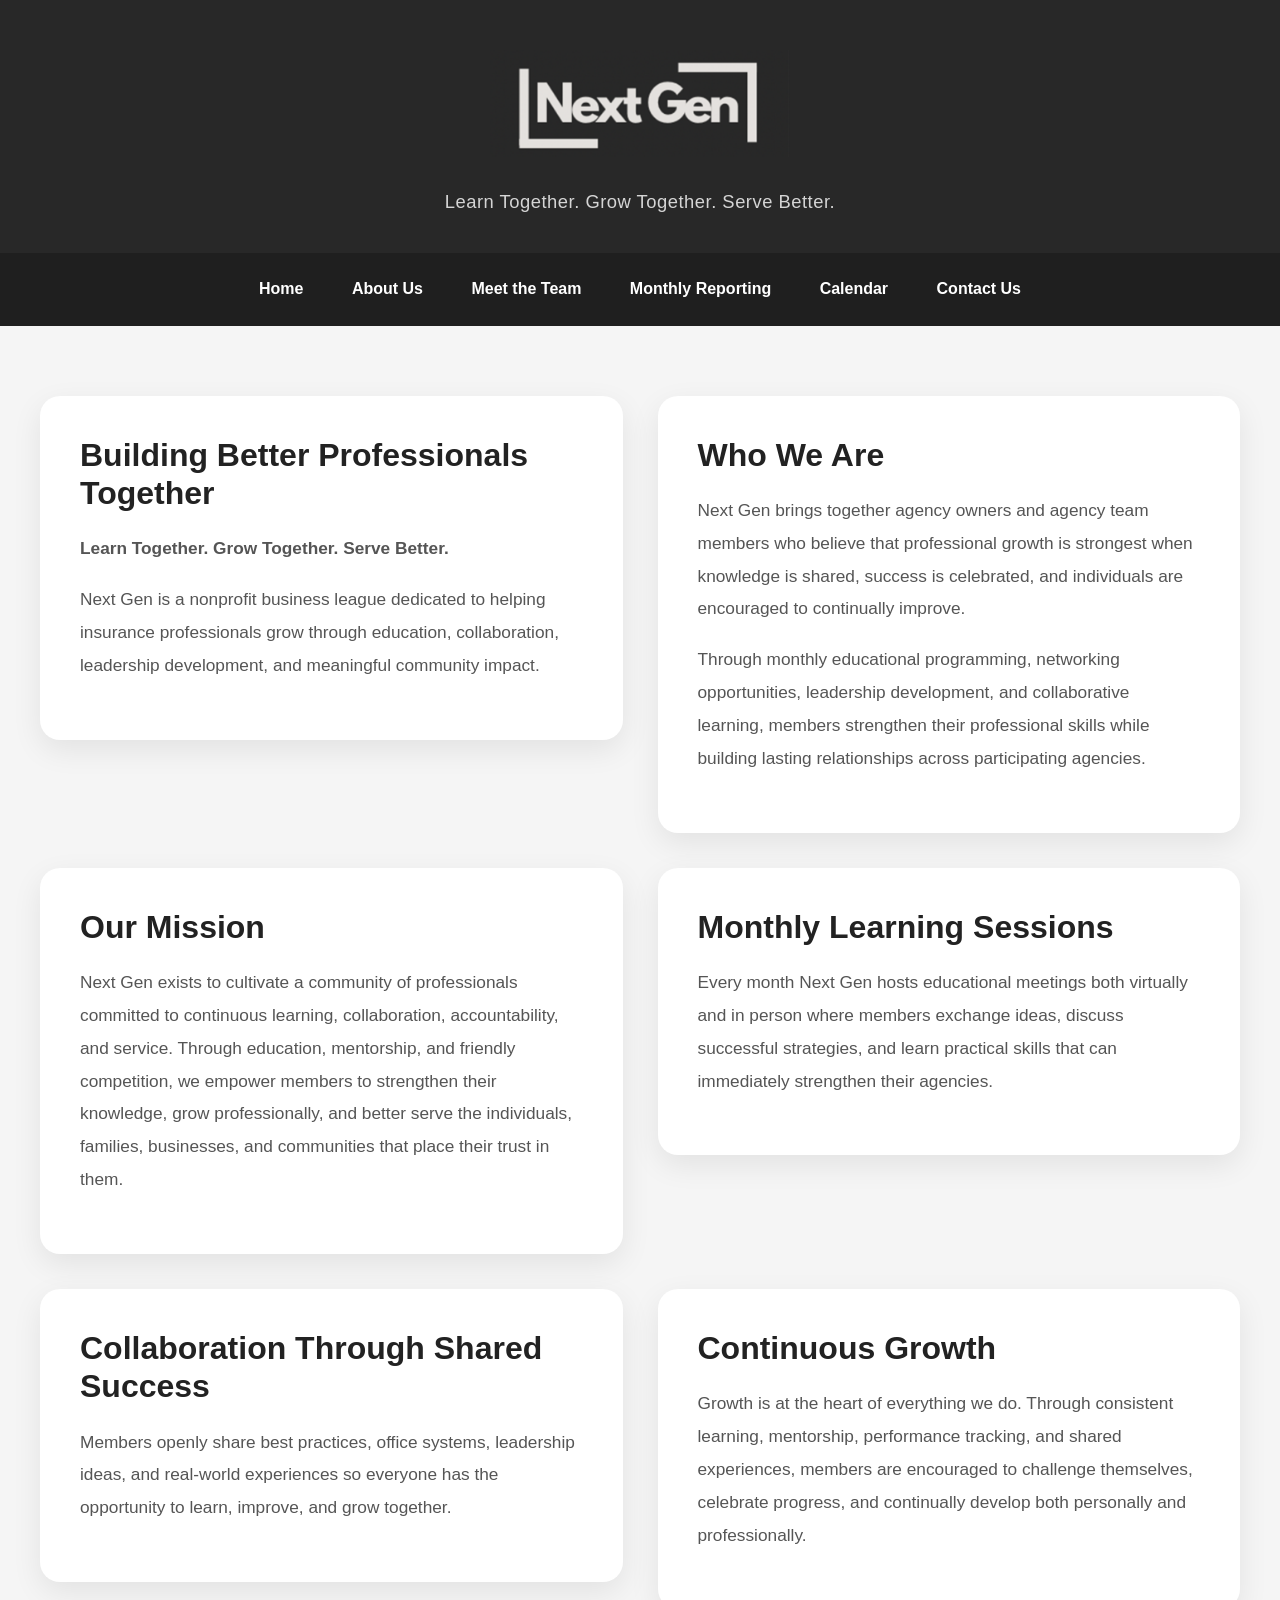
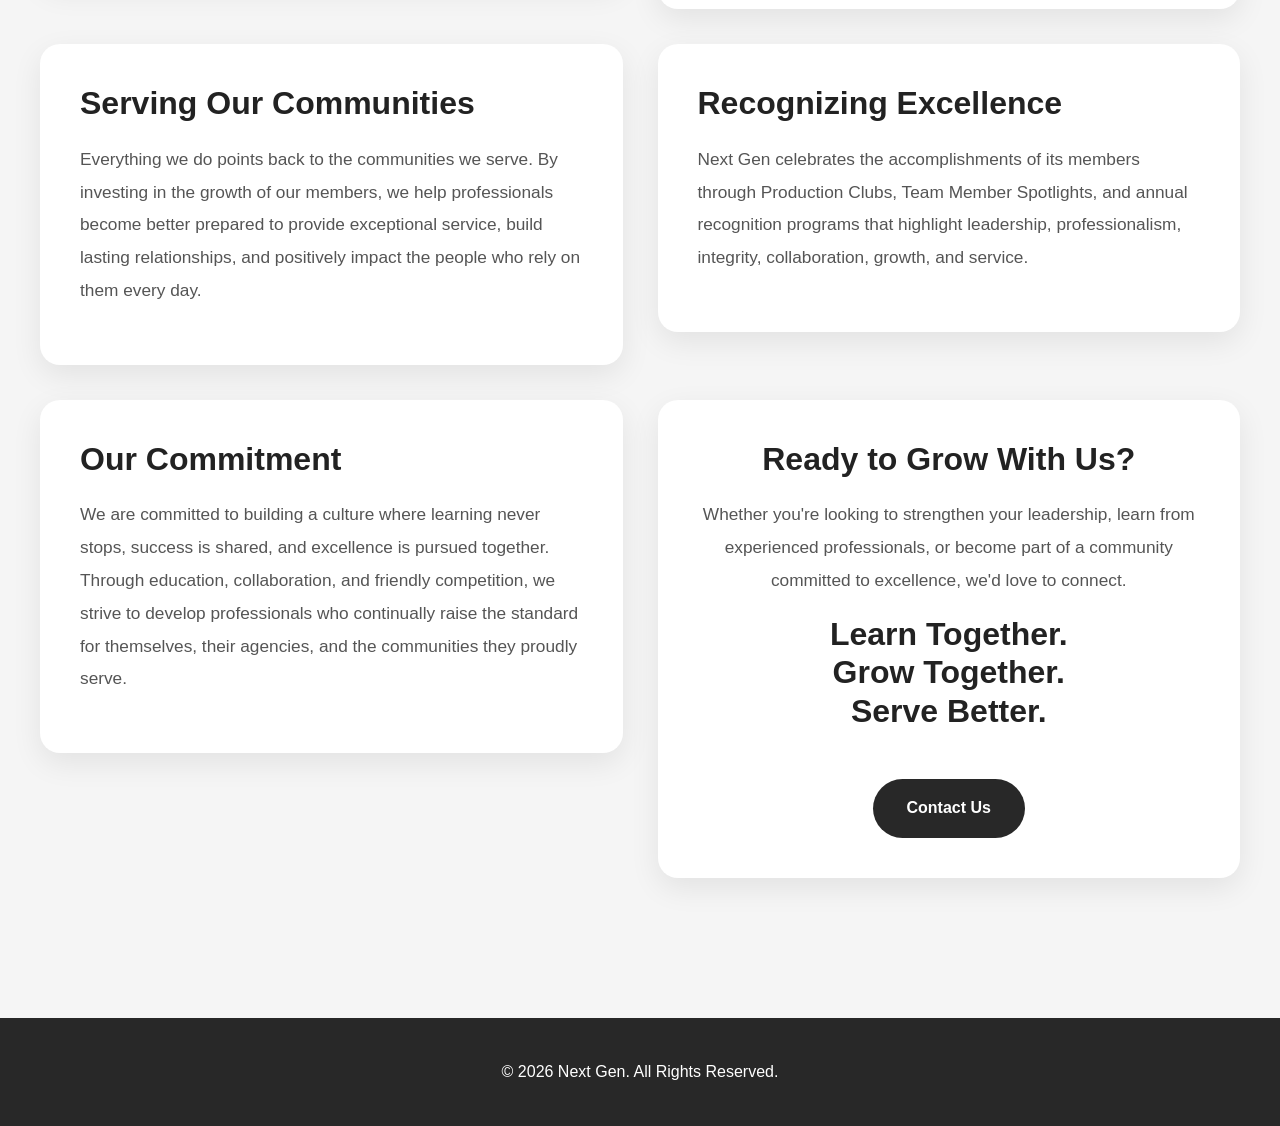
<file: about.html>
<!DOCTYPE html>
<html lang="en">
<head>
<meta charset="UTF-8">
<meta name="viewport" content="width=device-width, initial-scale=1.0">
<title>About Next Gen</title>
<link rel="stylesheet" href="style.css">
</head>
<body>

<header>
    <img src="NEXTGENLOGO.png" alt="Next Gen Logo" class="logo">
    <p>Learn Together. Grow Together. Serve Better.</p>
</header>

<nav>
    <a href="index.html">Home</a>
    <a href="about.html">About Us</a>
    <a href="team.html">Meet the Team</a>
    <a href="hours.html">Monthly Reporting</a>
    <a href="calendar.html">Calendar</a>
    <a href="contact.html">Contact Us</a>
</nav>

<section class="hero">

<div class="card">
<h1>Building Better Professionals Together</h1>
<p><strong>Learn Together. Grow Together. Serve Better.</strong></p>
<p>Next Gen is a nonprofit business league dedicated to helping insurance professionals grow through education, collaboration, leadership development, and meaningful community impact.</p>
</div>

<div class="card">
<h2>Who We Are</h2>
<p>Next Gen brings together agency owners and agency team members who believe that professional growth is strongest when knowledge is shared, success is celebrated, and individuals are encouraged to continually improve.</p>

<p>Through monthly educational programming, networking opportunities, leadership development, and collaborative learning, members strengthen their professional skills while building lasting relationships across participating agencies.</p>
</div>

<div class="card">
<h2>Our Mission</h2>

<p>Next Gen exists to cultivate a community of professionals committed to continuous learning, collaboration, accountability, and service. Through education, mentorship, and friendly competition, we empower members to strengthen their knowledge, grow professionally, and better serve the individuals, families, businesses, and communities that place their trust in them.</p>

</div>


<div class="card">
<h3>Monthly Learning Sessions</h3>
<p>Every month Next Gen hosts educational meetings both virtually and in person where members exchange ideas, discuss successful strategies, and learn practical skills that can immediately strengthen their agencies.</p>
</div>

<div class="card">
<h3>Collaboration Through Shared Success</h3>
<p>Members openly share best practices, office systems, leadership ideas, and real-world experiences so everyone has the opportunity to learn, improve, and grow together.</p>
</div>

<div class="card">

<h3>Continuous Growth</h3>

<p>

Growth is at the heart of everything we do. Through consistent learning, mentorship, performance tracking, and shared experiences, members are encouraged to challenge themselves, celebrate progress, and continually develop both personally and professionally.

</p>

</div>

<div class="card">
<h3>Serving Our Communities</h3>
<p>Everything we do points back to the communities we serve. By investing in the growth of our members, we help professionals become better prepared to provide exceptional service, build lasting relationships, and positively impact the people who rely on them every day.</p>
</div>


<div class="card">
<h2>Recognizing Excellence</h2>
<p>Next Gen celebrates the accomplishments of its members through Production Clubs, Team Member Spotlights, and annual recognition programs that highlight leadership, professionalism, integrity, collaboration, growth, and service.</p>
</div>

<div class="card">
<h2>Our Commitment</h2>
<p>We are committed to building a culture where learning never stops, success is shared, and excellence is pursued together. Through education, collaboration, and friendly competition, we strive to develop professionals who continually raise the standard for themselves, their agencies, and the communities they proudly serve.</p>
</div>

<div class="card" style="text-align:center;">
<h2>Ready to Grow With Us?</h2>
<p>Whether you're looking to strengthen your leadership, learn from experienced professionals, or become part of a community committed to excellence, we'd love to connect.</p>
<h3>Learn Together.<br>Grow Together.<br>Serve Better.</h3>
<br>
<a href="contact.html" class="button">Contact Us</a>
</div>

</section>

<footer>
<p>© 2026 Next Gen. All Rights Reserved.</p>
</footer>

</body>
</html>
</file>
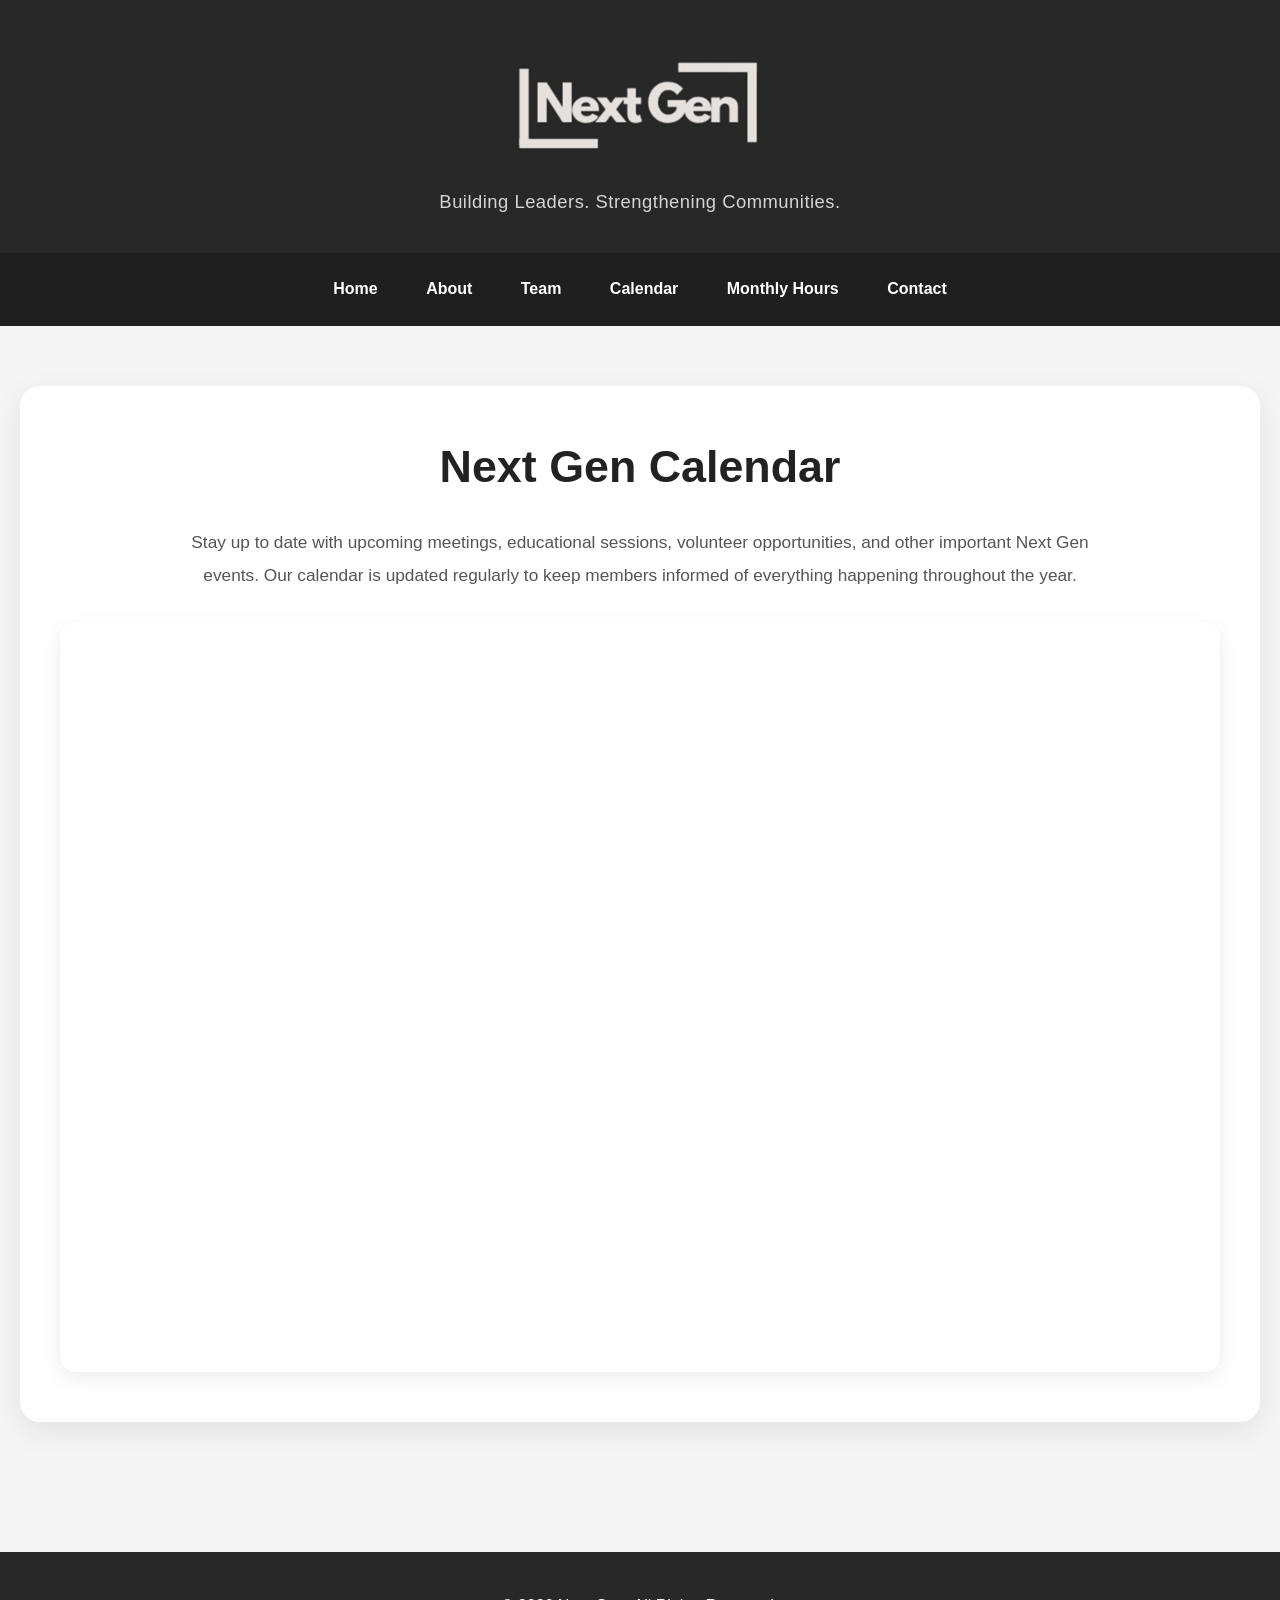
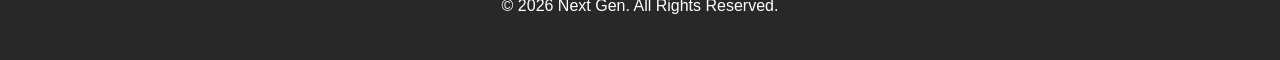
<file: calendar.html>
<!DOCTYPE html>
<html lang="en">

<head>
    <meta charset="UTF-8">
    <meta name="viewport" content="width=device-width, initial-scale=1.0">
    <title>Calendar | Next Gen</title>

    <link rel="stylesheet" href="style.css">
</head>
 
<body>

<header>
    <img src="NEXTGENLOGO.png" alt="Next Gen Logo" class="logo">
    <p>Building Leaders. Strengthening Communities.</p>
</header>

<nav>
    <a href="index.html">Home</a>
    <a href="about.html">About</a>
    <a href="team.html">Team</a>
    <a href="calendar.html">Calendar</a>
    <a href="hours.html">Monthly Hours</a>
    <a href="contact.html">Contact</a>
</nav>

<main class="hours-hero">

<div class="calendar-card">
        <h1>Next Gen Calendar</h1>

        <p class="hours-description">
            Stay up to date with upcoming meetings, educational sessions, volunteer opportunities, and other important Next Gen events. Our calendar is updated regularly to keep members informed of everything happening throughout the year.
        </p>

       <iframe
    class="calendar-frame"
    src="https://calendar.google.com/calendar/embed?src=tmhofofficial%40gmail.com&ctz=America%2FNew_York&mode=MONTH&showTitle=0&showPrint=0&showTabs=0&showCalendars=0"
    loading="lazy">
        </iframe>

    </div>

</main>

<footer>
    <p>&copy; 2026 Next Gen. All Rights Reserved.</p>
</footer>

</body>

</html>
</file>
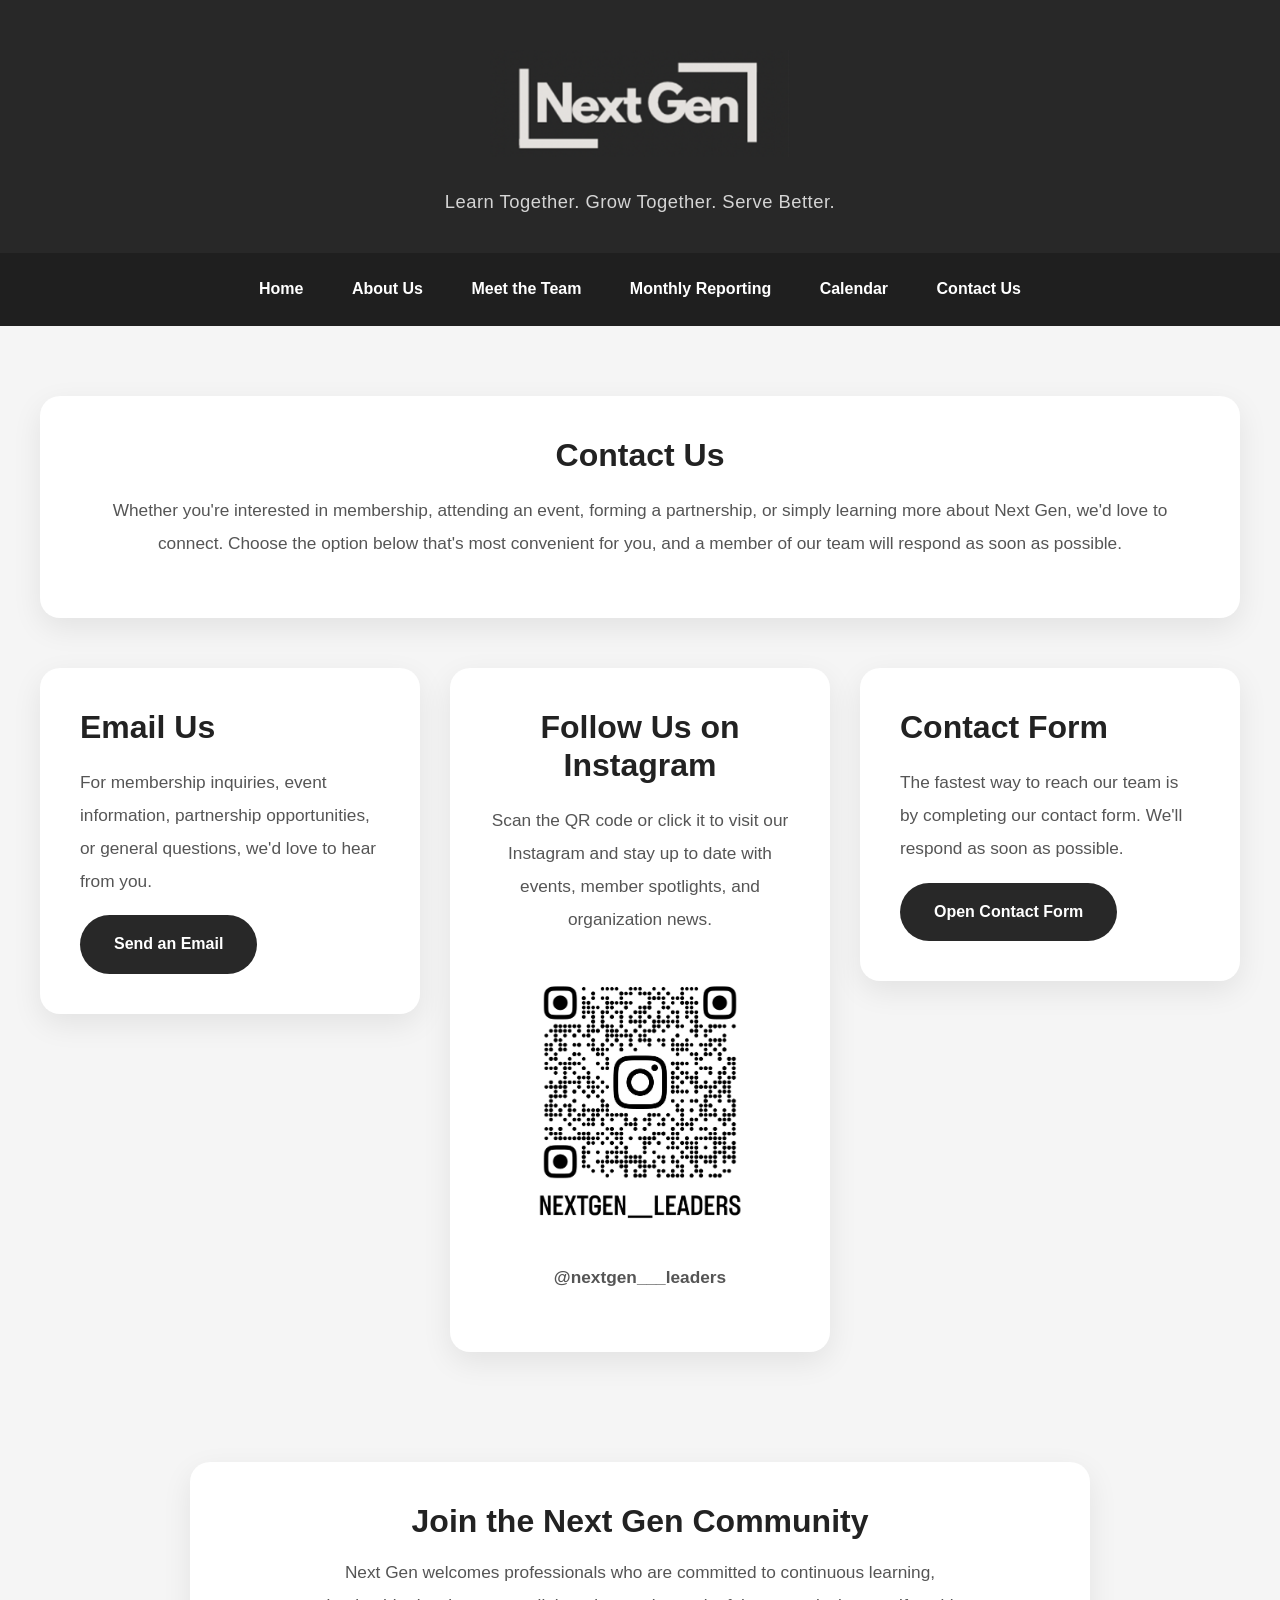
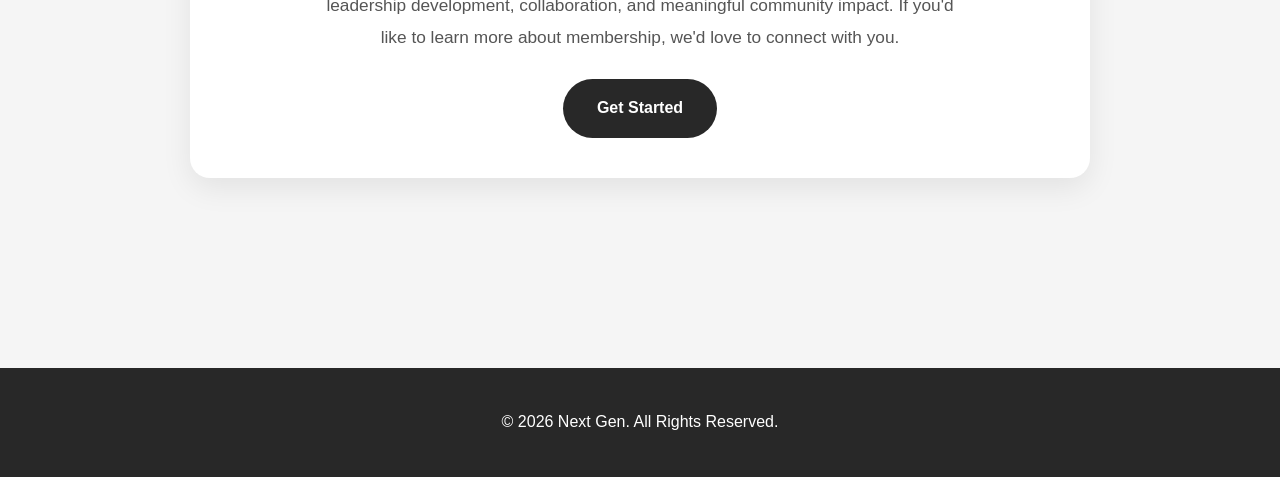
<file: contact.html>
<!DOCTYPE html>
<html lang="en">

<head>
<meta charset="UTF-8">
<meta name="viewport" content="width=device-width, initial-scale=1.0">
<title>Contact Us | Next Gen</title>

<link rel="stylesheet" href="style.css">

</head>

<body>

<header>

<img src="NEXTGENLOGO.png" alt="Next Gen Logo" class="logo">

<p>
Learn Together. Grow Together. Serve Better.
</p>

</header>

<nav>

<a href="index.html">Home</a>
<a href="about.html">About Us</a>
<a href="team.html">Meet the Team</a>
<a href="hours.html">Monthly Reporting</a>
<a href="calendar.html">Calendar</a>
<a href="contact.html">Contact Us</a>

</nav>

<section class="team-page">

<div class="card" style="text-align:center;">

<h1>Contact Us</h1>

<p>

Whether you're interested in membership,
attending an event,
forming a partnership,
or simply learning more about Next Gen,
we'd love to connect.

Choose the option below that's most convenient for you,
and a member of our team will respond as soon as possible.

</p>

</div>

<div class="contact-grid">

<div class="card">

<h2>Email Us</h2>

<p>

For membership inquiries, event information,
partnership opportunities, or general questions,
we'd love to hear from you.

</p>

<a href="https://mail.google.com/mail/?view=cm&fs=1&to=tmhofofficial@gmail.com"
target="_blank"
class="button">

Send an Email

</a>

</div>

<div class="card" style="text-align:center;">

<h2>Follow Us on Instagram</h2>

<p>
Scan the QR code or click it to visit our Instagram and stay up to date with events, member spotlights, and organization news.
</p>

<a href="https://www.instagram.com/nextgen___leaders/"
target="_blank">

<img src="instagram11.png"
alt="Next Gen Instagram QR Code"
class="instagram-qr">

</a>

<p><strong>@nextgen___leaders</strong></p>

</div>
  
<div class="card">

<h2>Contact Form</h2>

<p>

The fastest way to reach our team is by completing our contact form.

We'll respond as soon as possible.

</p>

<a href="https://docs.google.com/forms/d/e/1FAIpQLSc8tdQhFFwFnCdJRdDyv5-DDrfTVT_smr0ipZkadpPZtkFZ8Q/viewform"
target="_blank"
class="button">

Open Contact Form

</a>

</div>

</div>

<div class="card cta-card">

<h2>Join the Next Gen Community</h2>

<p>

Next Gen welcomes professionals who are committed to
continuous learning, leadership development,
collaboration, and meaningful community impact.

If you'd like to learn more about membership,
we'd love to connect with you.

</p>

<a href="https://docs.google.com/forms/d/e/1FAIpQLSc8tdQhFFwFnCdJRdDyv5-DDrfTVT_smr0ipZkadpPZtkFZ8Q/viewform"
target="_blank"
class="button">

Get Started
  
</a>

</div>

</section>

<footer>

<p>
© 2026 Next Gen. All Rights Reserved.
</p>

</footer>

</body>

</html>
</file>
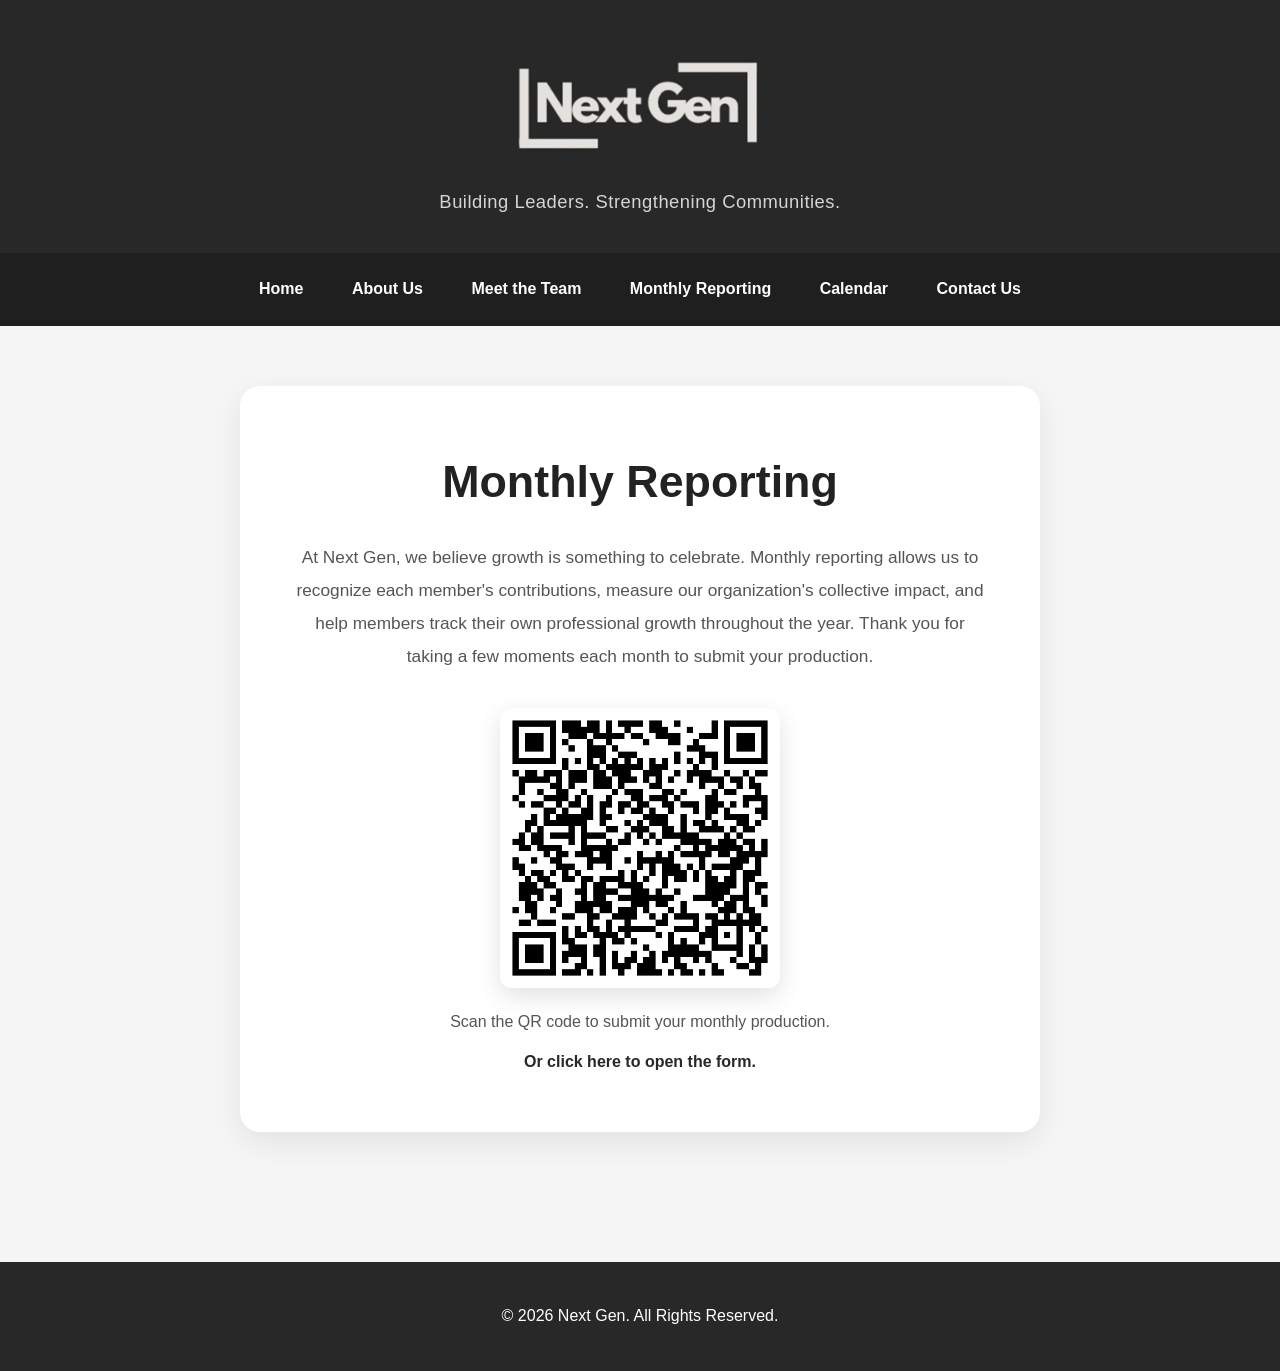
<file: hours.html>
<!DOCTYPE html>

<html lang="en">

<head>

    <meta charset="UTF-8">

    <meta name="viewport" content="width=device-width, initial-scale=1.0">

    <title>Monthly Reporting | Next Gen</title>

    <link rel="stylesheet" href="style.css">

</head>

<body>

<header>

    <img src="NEXTGENLOGO.png" alt="Next Gen Logo" class="logo">

    <p>Building Leaders. Strengthening Communities.</p>

</header>

<nav>

    <a href="index.html">Home</a>

    <a href="about.html">About Us</a>

    <a href="team.html">Meet the Team</a>

    <a href="hours.html">Monthly Reporting</a>

    <a href="calendar.html">Calendar</a>

    <a href="contact.html">Contact Us</a>

</nav>

<main class="hours-hero">

    <div class="hours-card">

        <h1>Monthly Reporting</h1>

        <p class="hours-description">

            At Next Gen, we believe growth is something to celebrate.

            Monthly reporting allows us to recognize each member's

            contributions, measure our organization's collective impact,

            and help members track their own professional growth throughout

            the year. Thank you for taking a few moments each month to

            submit your production.

        </p>

        <img

            src="Untitled (1080 x 1080 px).png"

            alt="Monthly Reporting QR Code"

            class="qr-code"

        >

        <p class="qr-text">

            Scan the QR code to submit your monthly production.

        </p>

        <p class="qr-link">

            <a href="https://docs.google.com/forms/d/e/1FAIpQLSeul5ltnJIWMGhzi7AcvDST6Wm8J0PWyYQmEccHK_sN4VJc3w/viewform" target="_blank">

                Or click here to open the form.

            </a>

        </p>

    </div>

</main>

<footer>

    <p>&copy; 2026 Next Gen. All Rights Reserved.</p>

</footer>

</body>

</html>
</file>
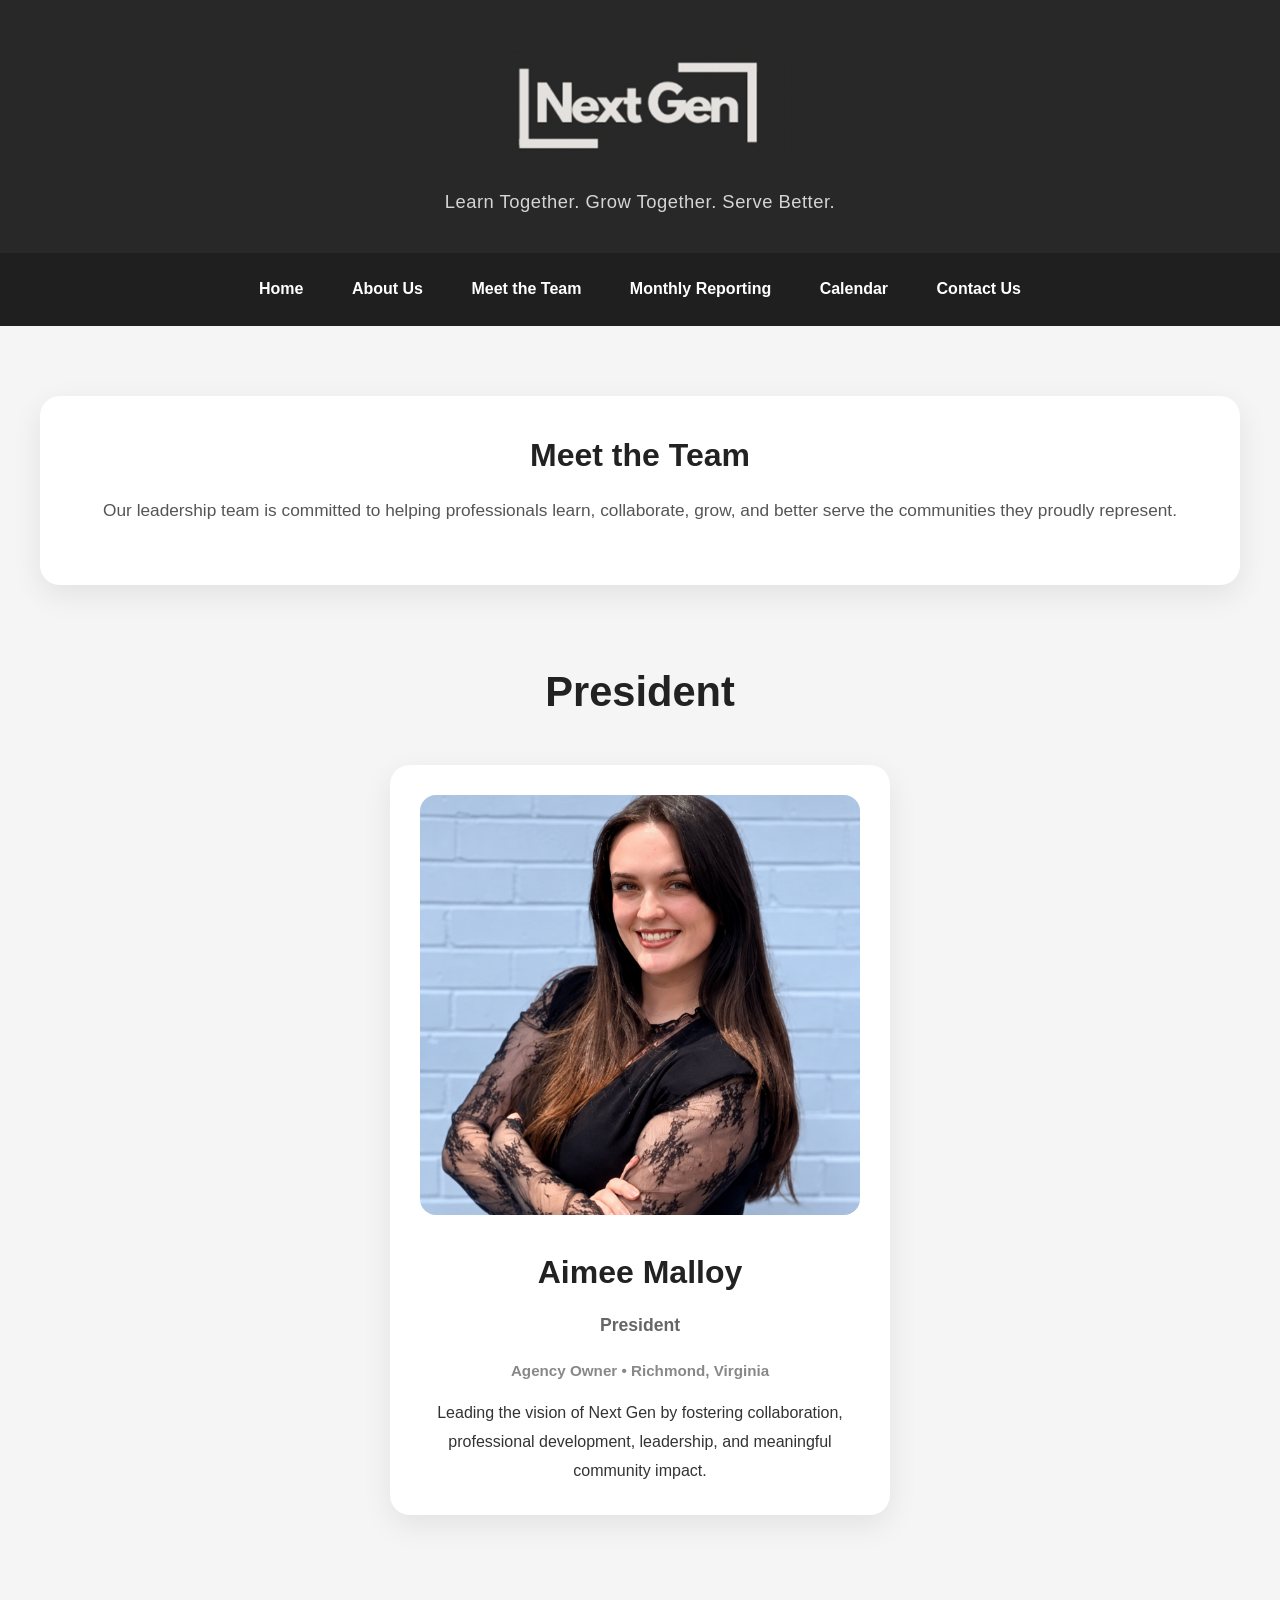
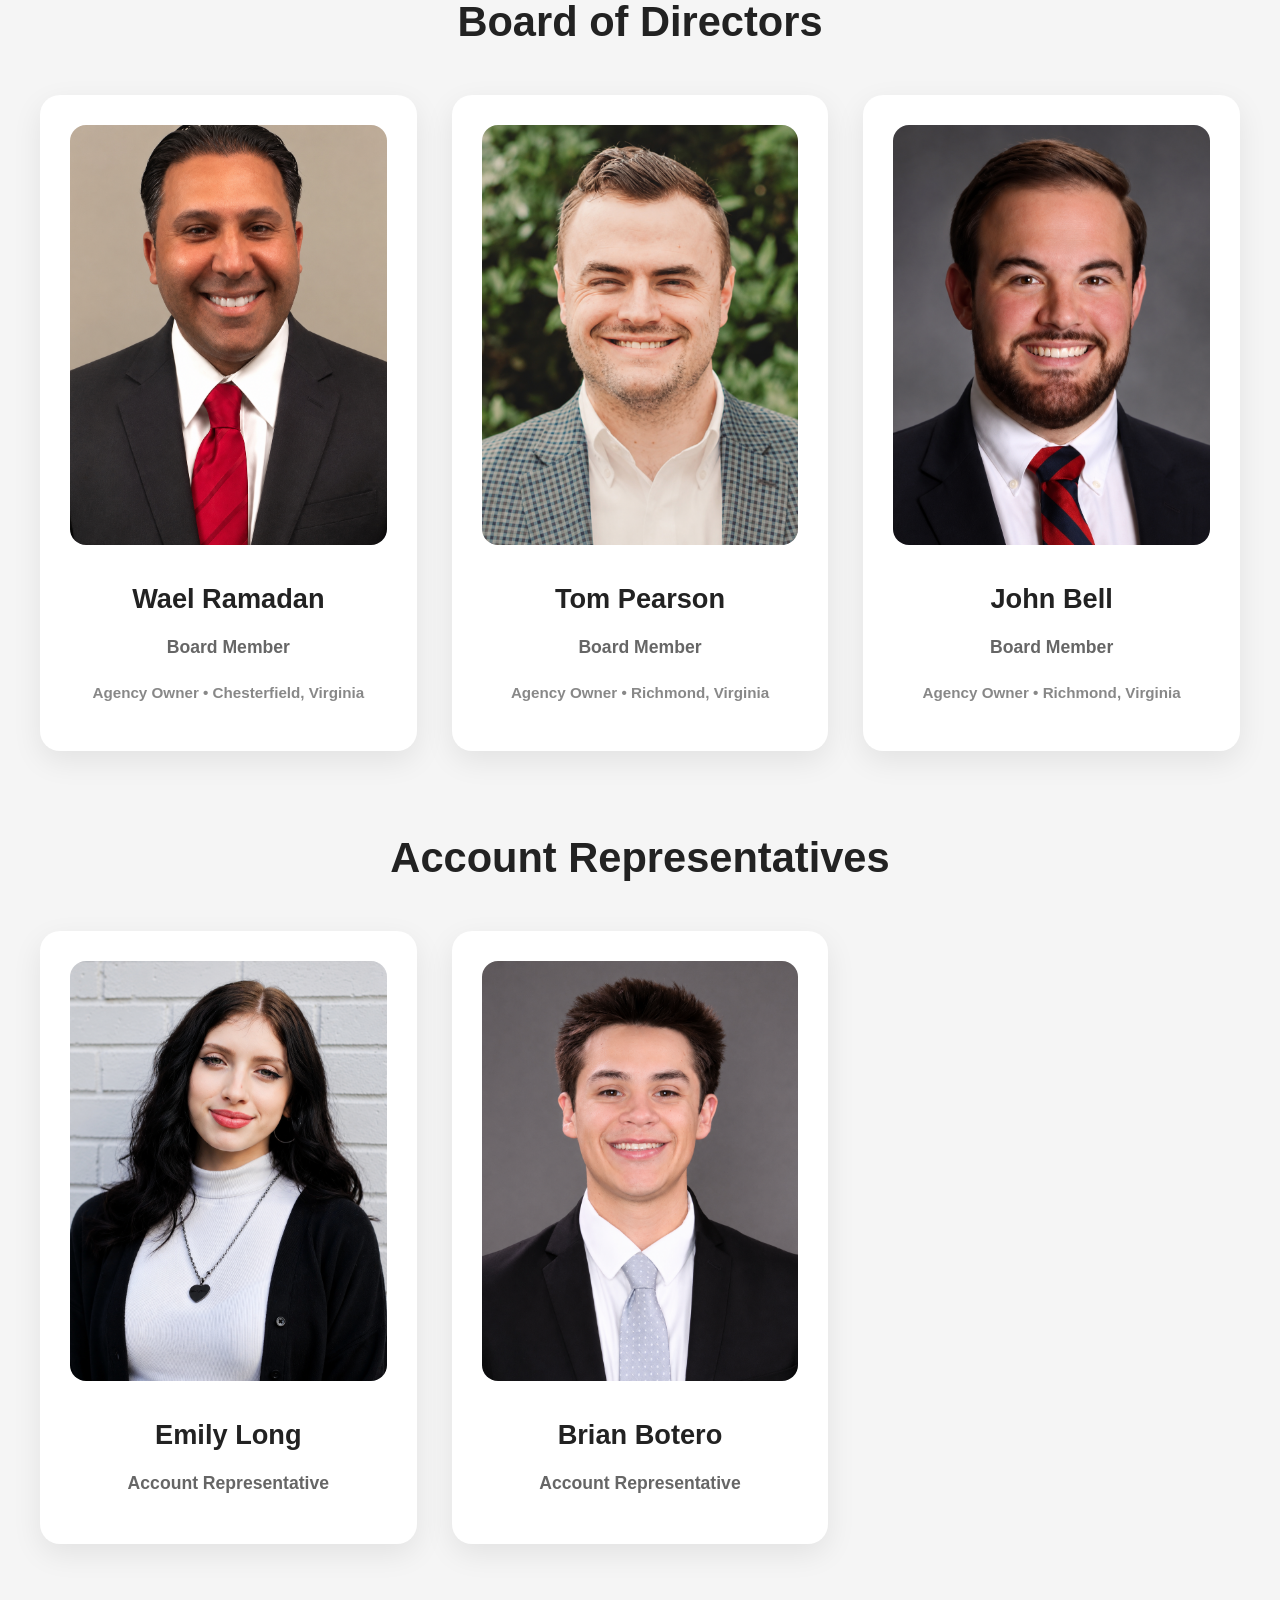
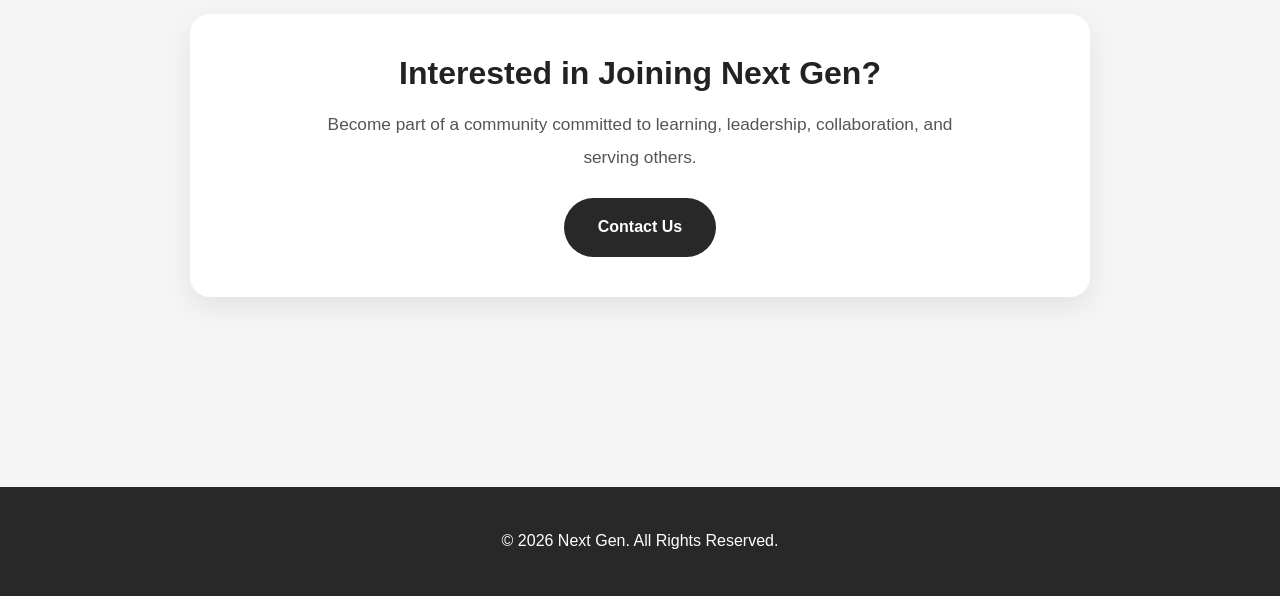
<file: team.html>
<!DOCTYPE html>
<html lang="en">

<head>
<meta charset="UTF-8">
<meta name="viewport" content="width=device-width, initial-scale=1.0">
<title>Meet the Team | Next Gen</title>

<link rel="stylesheet" href="style.css">

</head>

<body>

<header>

<img src="NEXTGENLOGO.png" alt="Next Gen Logo" class="logo">

<p>
Learn Together. Grow Together. Serve Better.
</p>

</header>

<nav>

<a href="index.html">Home</a>
<a href="about.html">About Us</a>
<a href="team.html">Meet the Team</a>
<a href="hours.html">Monthly Reporting</a>
<a href="calendar.html">Calendar</a>
<a href="contact.html">Contact Us</a>

</nav>

<section class="team-page">
  
<div class="card" style="text-align:center;">

<h1>Meet the Team</h1>

<p>

Our leadership team is committed to helping professionals
learn, collaborate, grow, and better serve the communities
they proudly represent.

</p>

</div>

<!-- PRESIDENT -->

<h2 class="section-title">
President
</h2>

<div class="team-president">

<div class="team-card president-card">

<img src="Aimee_malloyyy.png" alt="Aimee Malloy">

<h2>Aimee Malloy</h2>

<h4>President</h4>

<p class="location">
Agency Owner • Richmond, Virginia
</p>

<p>

Leading the vision of Next Gen by fostering collaboration,
professional development, leadership, and meaningful
community impact.

</p>

</div>

</div>

<!-- BOARD -->

<h2 class="section-title">
Board of Directors
</h2>

<div class="team-grid">

<div class="team-card">

<img src="WAELLL.png" alt="Wael Ramadan">

<h3>Wael Ramadan</h3>

<h4>Board Member</h4>

<p class="location">
Agency Owner • Chesterfield, Virginia
</p>

</div>

<div class="team-card">

<img src="PEARSONN.png" alt="Tom Pearson">

<h3>Tom Pearson</h3>

<h4>Board Member</h4>

<p class="location">
Agency Owner • Richmond, Virginia
</p>

</div>

<div class="team-card">

<img src="JohnBell.png" alt="John Bell">

<h3>John Bell</h3>

<h4>Board Member</h4>

<p class="location">
Agency Owner • Richmond, Virginia
</p>

</div>

</div>

<!-- ACCOUNT REPS -->

<h2 class="section-title">
Account Representatives
</h2>

<div class="team-grid">

<div class="team-card">

<img src="EMM.png" alt="Emily Long">

<h3>Emily Long</h3>

<h4>Account Representative</h4>

</div>

<div class="team-card">

<img src="BRAINnn.png" alt="Brian Botero">

<h3>Brian Botero</h3>

<h4>Account Representative</h4>

</div>

</div>

<div class="card cta-card">

<h2>
Interested in Joining Next Gen?
</h2>

<p>

Become part of a community committed to learning,
leadership, collaboration, and serving others.

</p>

<a href="contact.html" class="button">

Contact Us

</a>

</div>

</section>

<footer>

<p>
© 2026 Next Gen. All Rights Reserved.
</p>

</footer>

</body>

</html>
</file>
<file: style.css>
*{
margin:0;
padding:0;
box-sizing:border-box;
}

body{
font-family:Arial, Helvetica, sans-serif;
background:#f5f5f5;
color:#333;
line-height:1.8;
}

/* ================= HEADER ================= */

header{
background:#282828;
color:white;
text-align:center;
padding:50px 20px 35px;
}

.logo{
width:300px;
max-width:90%;
margin-bottom:18px;
}

header p{
color:#d5d5d5;
font-size:1.15rem;
letter-spacing:.5px;
}

/* ================= HERO ================= */

.hero-image{
height:500px;
background:
linear-gradient(rgba(0,0,0,.45),rgba(0,0,0,.45)),
url(‘https://images.unsplash.com/photo-1522202176988-66273c2fd55f’);
background-size:cover;
background-position:center;
}

.hero-overlay{
height:100%;
display:flex;
flex-direction:column;
justify-content:center;
align-items:center;
text-align:center;
color:white;
padding:20px;
}

.hero-overlay h2{
font-size:3.6rem;
margin-bottom:18px;
font-weight:700;
}

.hero-overlay p{
font-size:1.3rem;
max-width:750px;
margin-bottom:30px;
}

/* ================= NAV ================= */

nav{
background:#1f1f1f;
padding:22px;
text-align:center;
}

nav a{
color:white;
text-decoration:none;
margin:0 22px;
font-weight:600;
transition:.25s;
}

nav a:hover{
color:#d9d9d9;
}

/* ================= PAGE ================= */

.hero{

    max-width:1500px;

    margin:auto;

    padding:70px 40px;

    display:grid;

    grid-template-columns:repeat(2,minmax(0,1fr));

    gap:35px;

    align-items:start;

}


/* ================= CARDS ================= */

.card{

    background:white;

    border-radius:20px;

    padding:40px;

    box-shadow:0 10px 30px rgba(0,0,0,.08);

    transition:.25s ease;

    height:fit-content;

}

.card:hover{
transform:translateY(-8px);
box-shadow:0 18px 45px rgba(0,0,0,.10);
}

.card h1,

.card h2,

.card h3{

    color:#222;

    font-size:2rem;

    margin-bottom:20px;

    font-weight:700;

    line-height:1.2;

}

.card p{
color:#555;
font-size:1.08rem;
line-height:1.9;
margin-bottom:18px;
}

/* ================= BUTTON ================= */

.button{
display:inline-block;
background:#282828;
color:white;
text-decoration:none;
padding:15px 34px;
border-radius:999px;
font-weight:bold;
transition:.25s;
}

.button:hover{
background:#111;
}

/* ================= FOOTER ================= */

footer{
background:#282828;
color:white;
text-align:center;
padding:40px;
margin-top:70px;
}

/* ================= MOBILE ================= */

@media(max-width:1000px){

.hero{

    grid-template-columns:1fr;

    gap:25px;

    padding:45px 20px;

}
.hero-image{
    height:350px;
}
.hero-overlay h2{
    font-size:2.4rem;
}
nav{
    padding:16px;
}
nav a{
    display:inline-block;
    margin:8px 10px;
}
.card{
    padding:32px;
}
.card h2{
    font-size:1.6rem;
}
.logo{
    width:240px;
}

}

/* ================= TEAM PAGE ================= */

.team-president{
display:flex;
justify-content:center;
margin-bottom:70px;
}

.president-card{
max-width:500px;
text-align:center;
}

.team-grid{
display:grid;
grid-template-columns:repeat(auto-fit,minmax(300px,1fr));
gap:35px;
margin-bottom:60px;
}

.team-card{
background:white;
border-radius:20px;
padding:35px;
text-align:center;
box-shadow:0 10px 30px rgba(0,0,0,.06);
transition:.3s ease;
}

.team-card:hover{
transform:translateY(-10px);
box-shadow:0 18px 45px rgba(0,0,0,.12);
}

.team-card img{
width:100%;
aspect-ratio:1/1;
object-fit:cover;
border-radius:18px;
margin-bottom:25px;
}

.team-card h2,
.team-card h3{
color:#222;
margin-bottom:8px;
}

.team-card h2{
font-size:2rem;
}

.team-card h3{
font-size:1.7rem;
}

.team-card h4{
font-size:1.1rem;
font-weight:600;
color:#666;
margin-bottom:18px;
}

.location{
color:#888;
font-size:.95rem;
font-weight:600;
margin-bottom:18px;
}

.section-title{
text-align:center;
font-size:2.8rem;
color:#222;
margin:70px 0 35px;
}

.cta-card{
text-align:center;
margin-top:40px;
}

.cta-card h2{
margin-bottom:15px;
}

.cta-card p{
max-width:650px;
margin:0 auto 25px;
}

@media(max-width:900px){

.team-grid{
grid-template-columns:1fr;
}

.president-card{
max-width:100%;
}

.section-title{
font-size:2rem;
margin:50px 0 25px;
}

}

/* ONLY TEAM PAGE */

.team-grid{
display:grid;
grid-template-columns:repeat(3,1fr);
gap:40px;
margin-bottom:70px;
}

.team-president{
display:flex;
justify-content:center;
margin-bottom:70px;
}

.president-card{
max-width:500px;
width:100%;
}

.team-card img{
width:100%;
aspect-ratio:1/1;
object-fit:cover;
border-radius:18px;
margin-bottom:20px;
}

@media(max-width:1000px){

.team-grid{
grid-template-columns:1fr;
}

}
/* ================= TEAM PAGE ================= */

.team-page{
max-width:1400px;
margin:auto;
padding:70px 40px;
}

.team-page .card{
margin-bottom:50px;
}

.section-title{
text-align:center;
font-size:2.6rem;
margin:70px 0 35px;
color:#222;
}

.team-president{
display:flex;
justify-content:center;
margin-bottom:70px;
}

.president-card{
max-width:500px;
width:100%;
}

.team-grid{
display:grid;
grid-template-columns:repeat(3,1fr);
gap:35px;
margin-bottom:70px;
}

.team-grid:last-of-type{
grid-template-columns:repeat(2,1fr);
max-width:850px;
margin:0 auto 70px;
}

.team-card{
background:white;
border-radius:20px;
padding:30px;
text-align:center;
box-shadow:0 10px 30px rgba(0,0,0,.08);
transition:.3s;
}

.team-card:hover{
transform:translateY(-8px);
box-shadow:0 18px 40px rgba(0,0,0,.12);
}

.team-card img{
width:100%;
height:420px;
object-fit:cover;
border-radius:16px;
margin-bottom:20px;
}

.team-card h2,
.team-card h3{
margin-bottom:8px;
color:#222;
}

.team-card h4{
color:#666;
margin-bottom:15px;
font-weight:600;
}

.location{
font-size:.95rem;
color:#888;
margin-bottom:15px;
}

.cta-card{
text-align:center;
max-width:900px;
margin:60px auto;
}

@media(max-width:1000px){

.team-grid,
.team-grid:last-of-type{
grid-template-columns:1fr;
max-width:100%;
}

.team-page{
padding:45px 20px;
}

.president-card{
max-width:100%;
}

}

.instagram-qr{

    width:240px;

    max-width:100%;

    display:block;

    margin:25px auto;

    border-radius:14px;

    transition:transform .25s ease;

}

.instagram-qr:hover{

    transform:scale(1.05);

    cursor:pointer;

}

.contact-grid{

    display:grid;

    grid-template-columns:repeat(3,1fr);

    gap:30px;

    margin:40px 0;

}

@media(max-width:900px){

.contact-grid{

    grid-template-columns:1fr;

}

}

.two-column{
    display:grid;
    grid-template-columns:repeat(2,1fr);
    gap:35px;
    margin-bottom:40px;
}

@media(max-width:900px){
    .two-column{
        grid-template-columns:1fr;
    }
}

/* ================= MONTHLY HOURS PAGE ================= */

.hours-hero{
    min-height:75vh;
    display:flex;
    justify-content:center;
    align-items:center;
    padding:60px 20px;
}

.hours-card{
    max-width:800px;
    width:100%;
    background:white;
    padding:55px;
    border-radius:20px;
    text-align:center;
    box-shadow:0 10px 30px rgba(0,0,0,.08);
}

.hours-card h1{
    color:#222;
    font-size:2.8rem;
    margin-bottom:20px;
}

.hours-description{
    color:#555;
    font-size:1.08rem;
    line-height:1.9;
    margin-bottom:35px;
}

.submit-btn{
    display:inline-block;
    background:#282828;
    color:white;
    text-decoration:none;
    padding:16px 36px;
    border-radius:999px;
    font-weight:bold;
    transition:.25s;
}

.submit-btn:hover{
    background:#111;
}

@media(max-width:900px){

.hours-card{
    padding:35px 25px;
}

.hours-card h1{
    font-size:2.1rem;
}

.hours-description{
    font-size:1rem;
}

}

/* ================= CALENDAR PAGE ================= */

.calendar-card{

    max-width:1300px;

    width:100%;

    background:white;

    padding:40px;

    border-radius:20px;

    text-align:center;

    box-shadow:0 10px 30px rgba(0,0,0,.08);

}

.calendar-card h1{

    color:#222;

    font-size:2.8rem;

    margin-bottom:20px;

}

.calendar-card p{

    color:#555;

    font-size:1.08rem;

    line-height:1.9;

    margin-bottom:30px;

    max-width:900px;

    margin-left:auto;

    margin-right:auto;

}

.calendar-frame{

    width:100%;

    height:750px;

    border:none;

    border-radius:16px;

    overflow:hidden;

    box-shadow:0 6px 20px rgba(0,0,0,.08);

}

@media(max-width:900px){

.calendar-card{
    padding:25px;
}

.calendar-card h1{
    font-size:2.1rem;
}

.calendar-frame{
    height:600px;
}

}

/* ================= QR CODE ================= */

.qr-code{

    display:block;

    width:280px;

    max-width:100%;

    height:auto;

    margin:35px auto 20px;

    border-radius:12px;

    box-shadow:0 8px 24px rgba(0,0,0,.12);

}

.qr-text{
    text-align:center;
    color:#555;
    margin-bottom:12px;
}

.qr-link{
    text-align:center;
}

.qr-link a{
    color:#282828;
    font-weight:600;
    text-decoration:none;
}

.qr-link a:hover{
    text-decoration:underline;
}
</file>
